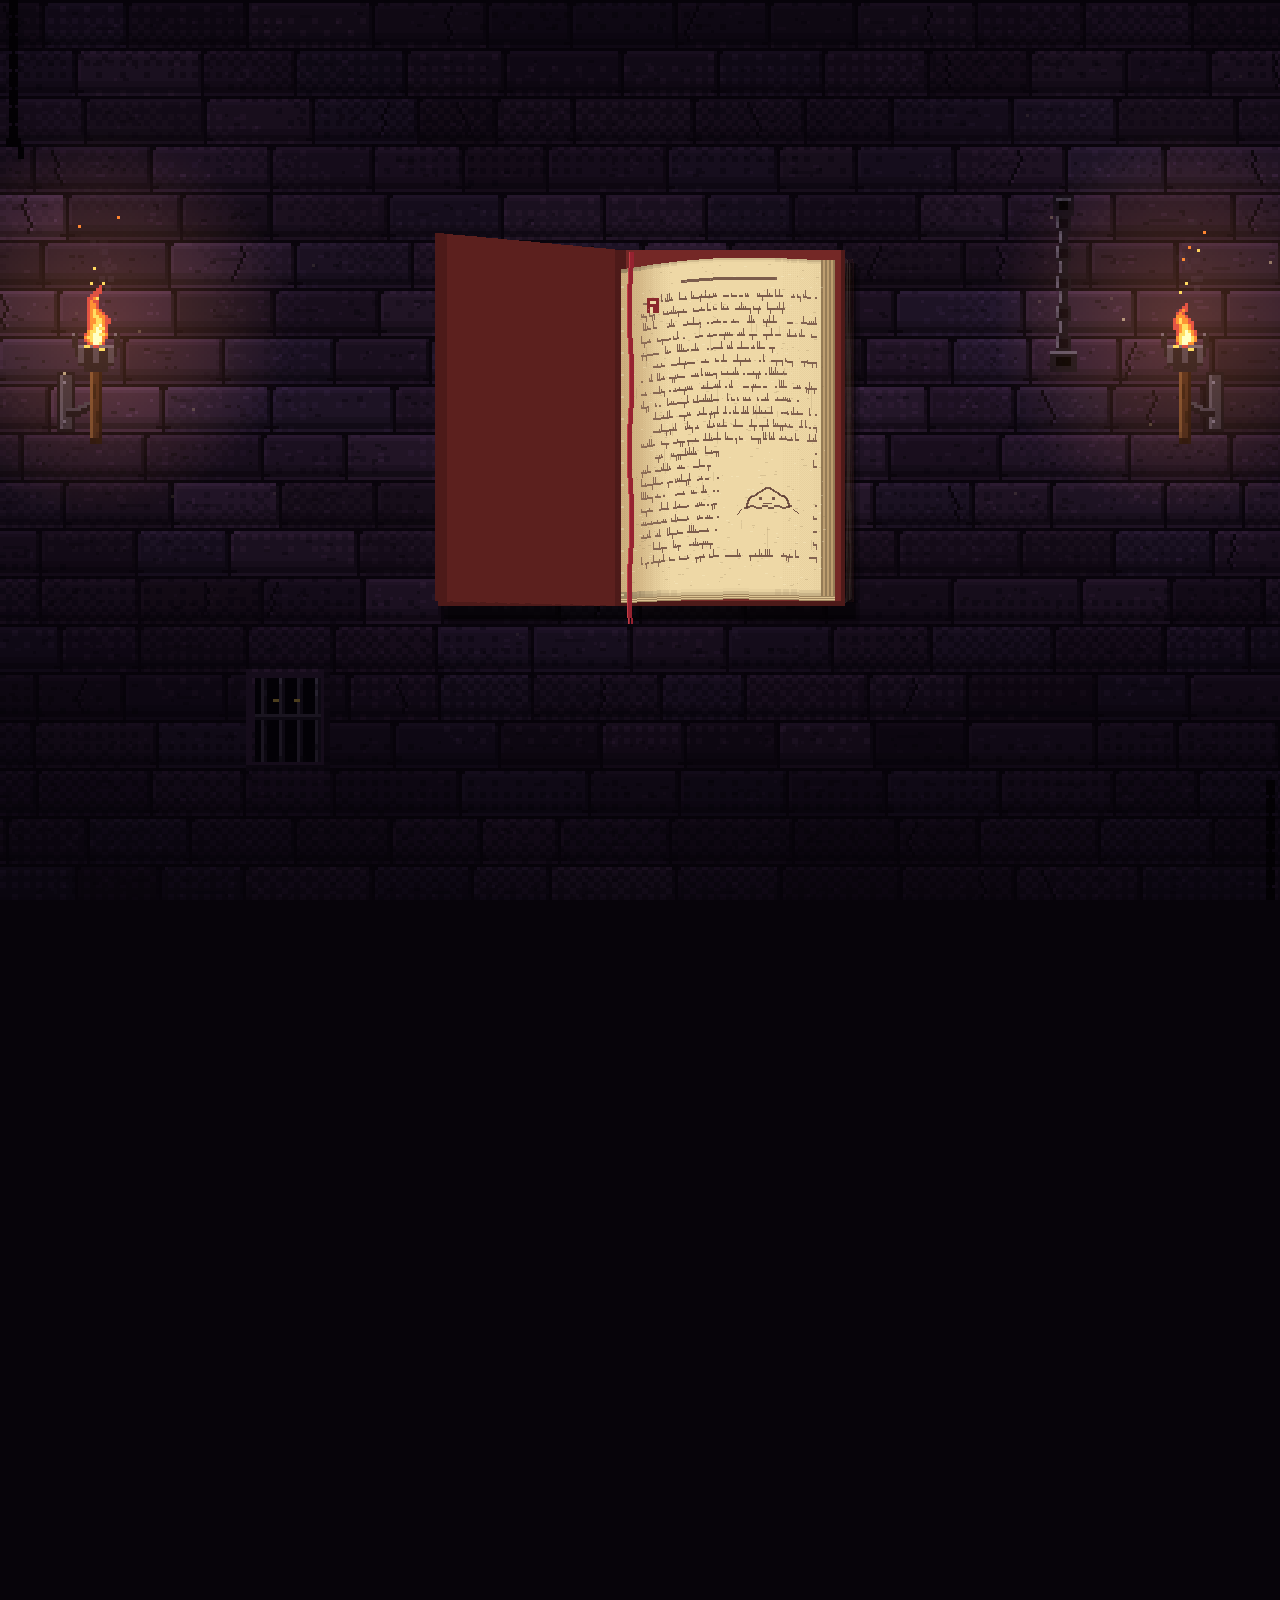
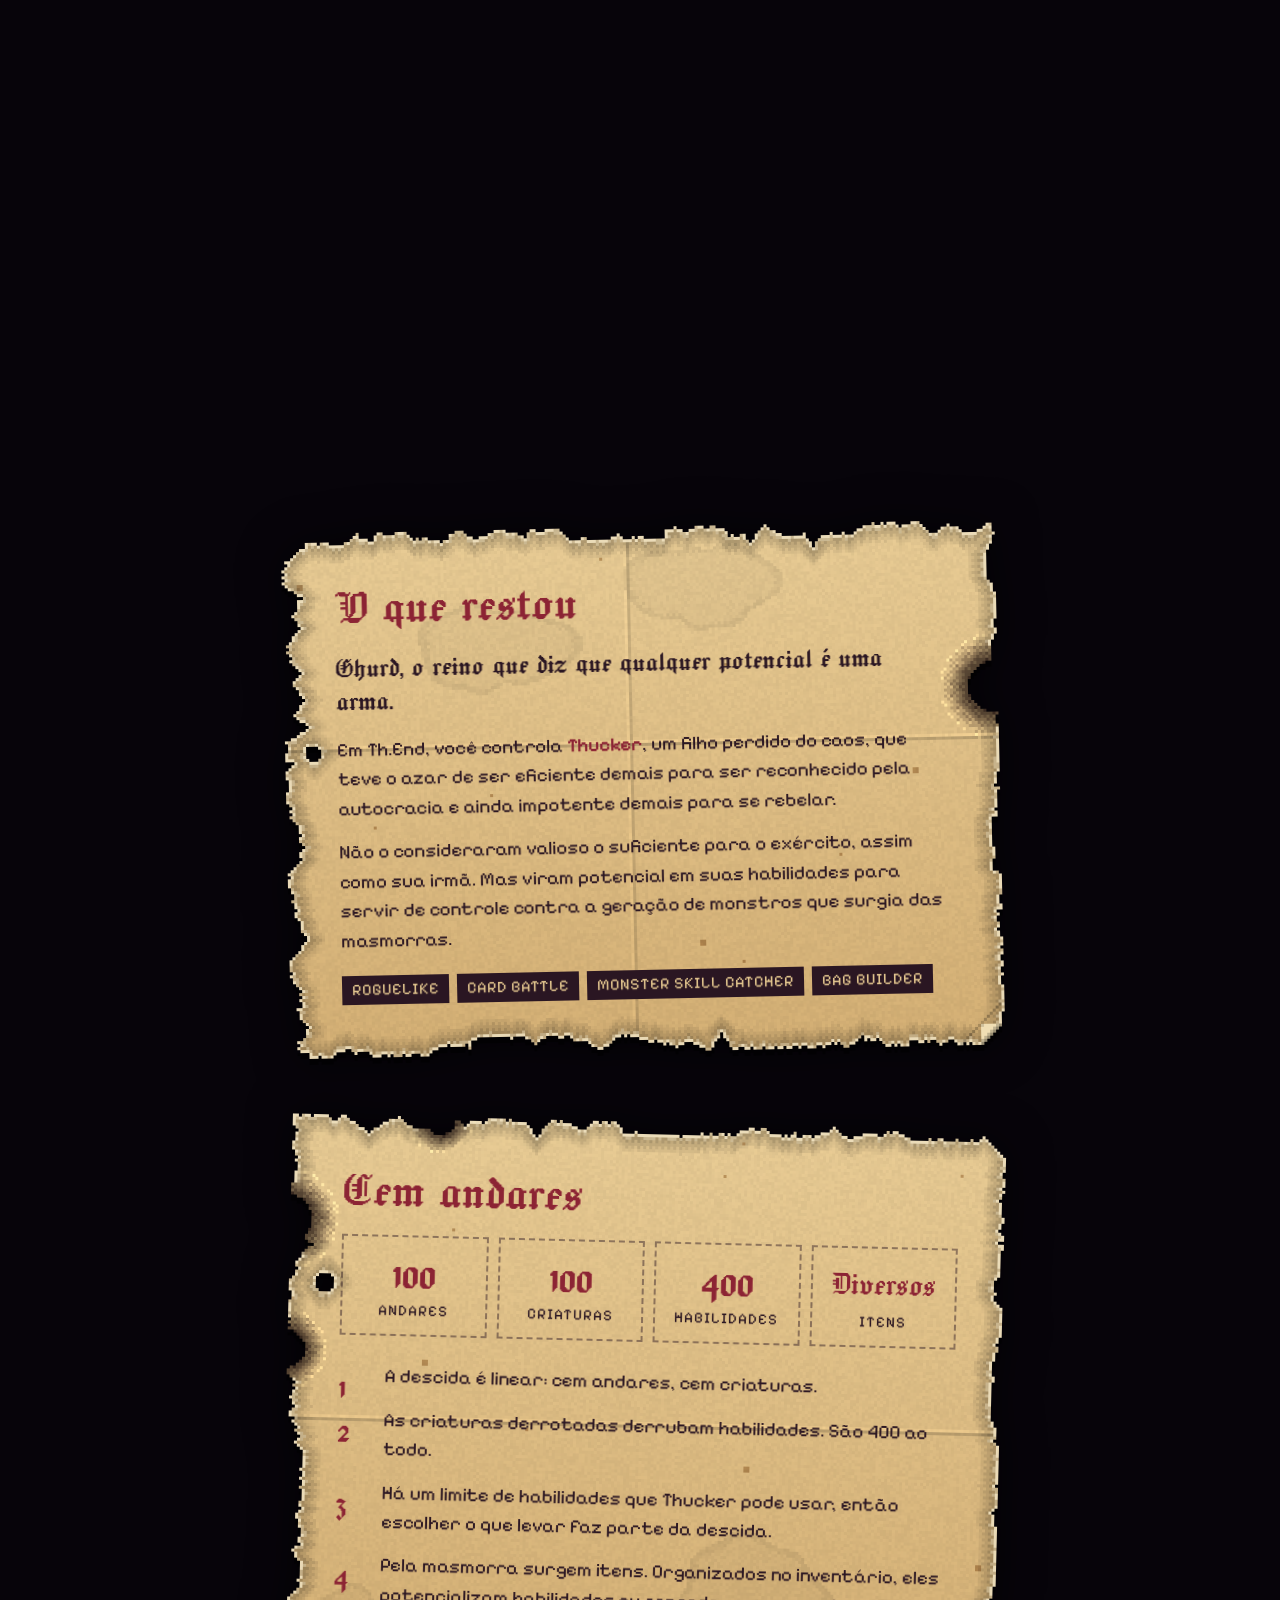
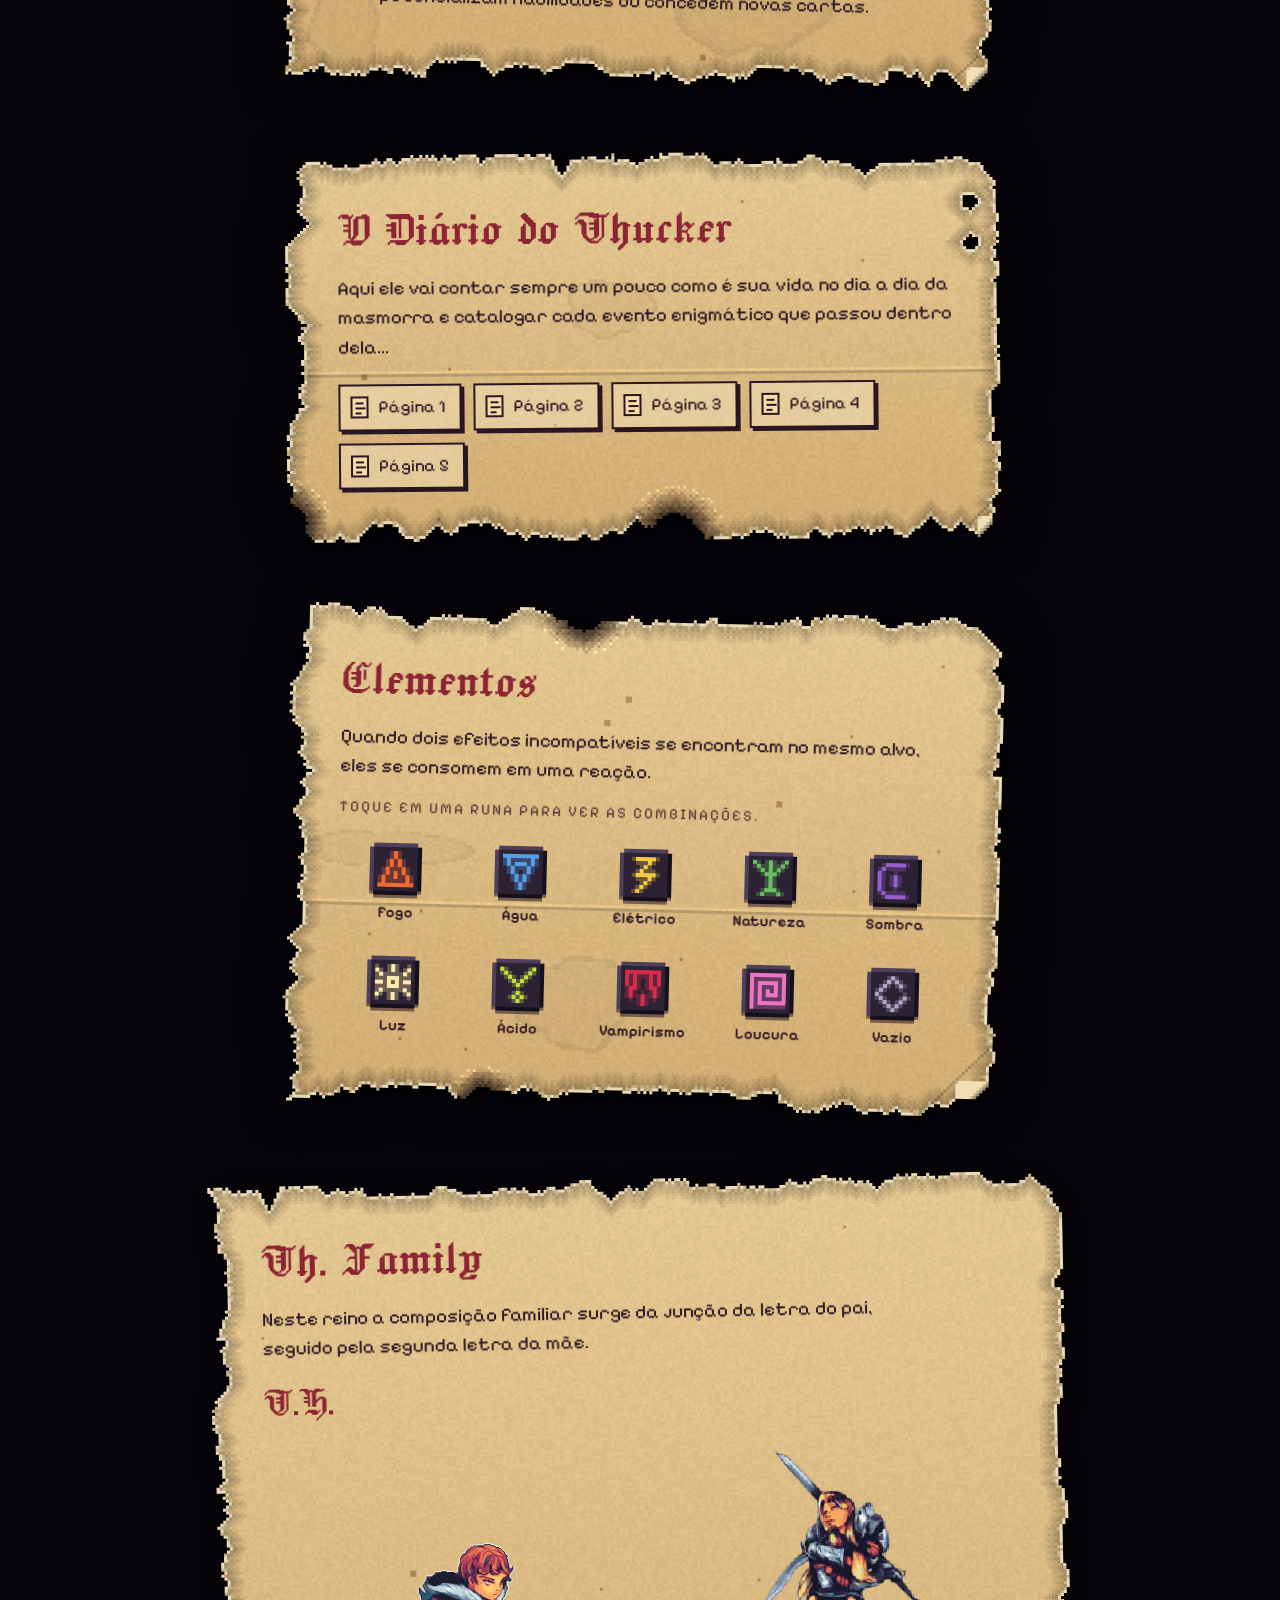
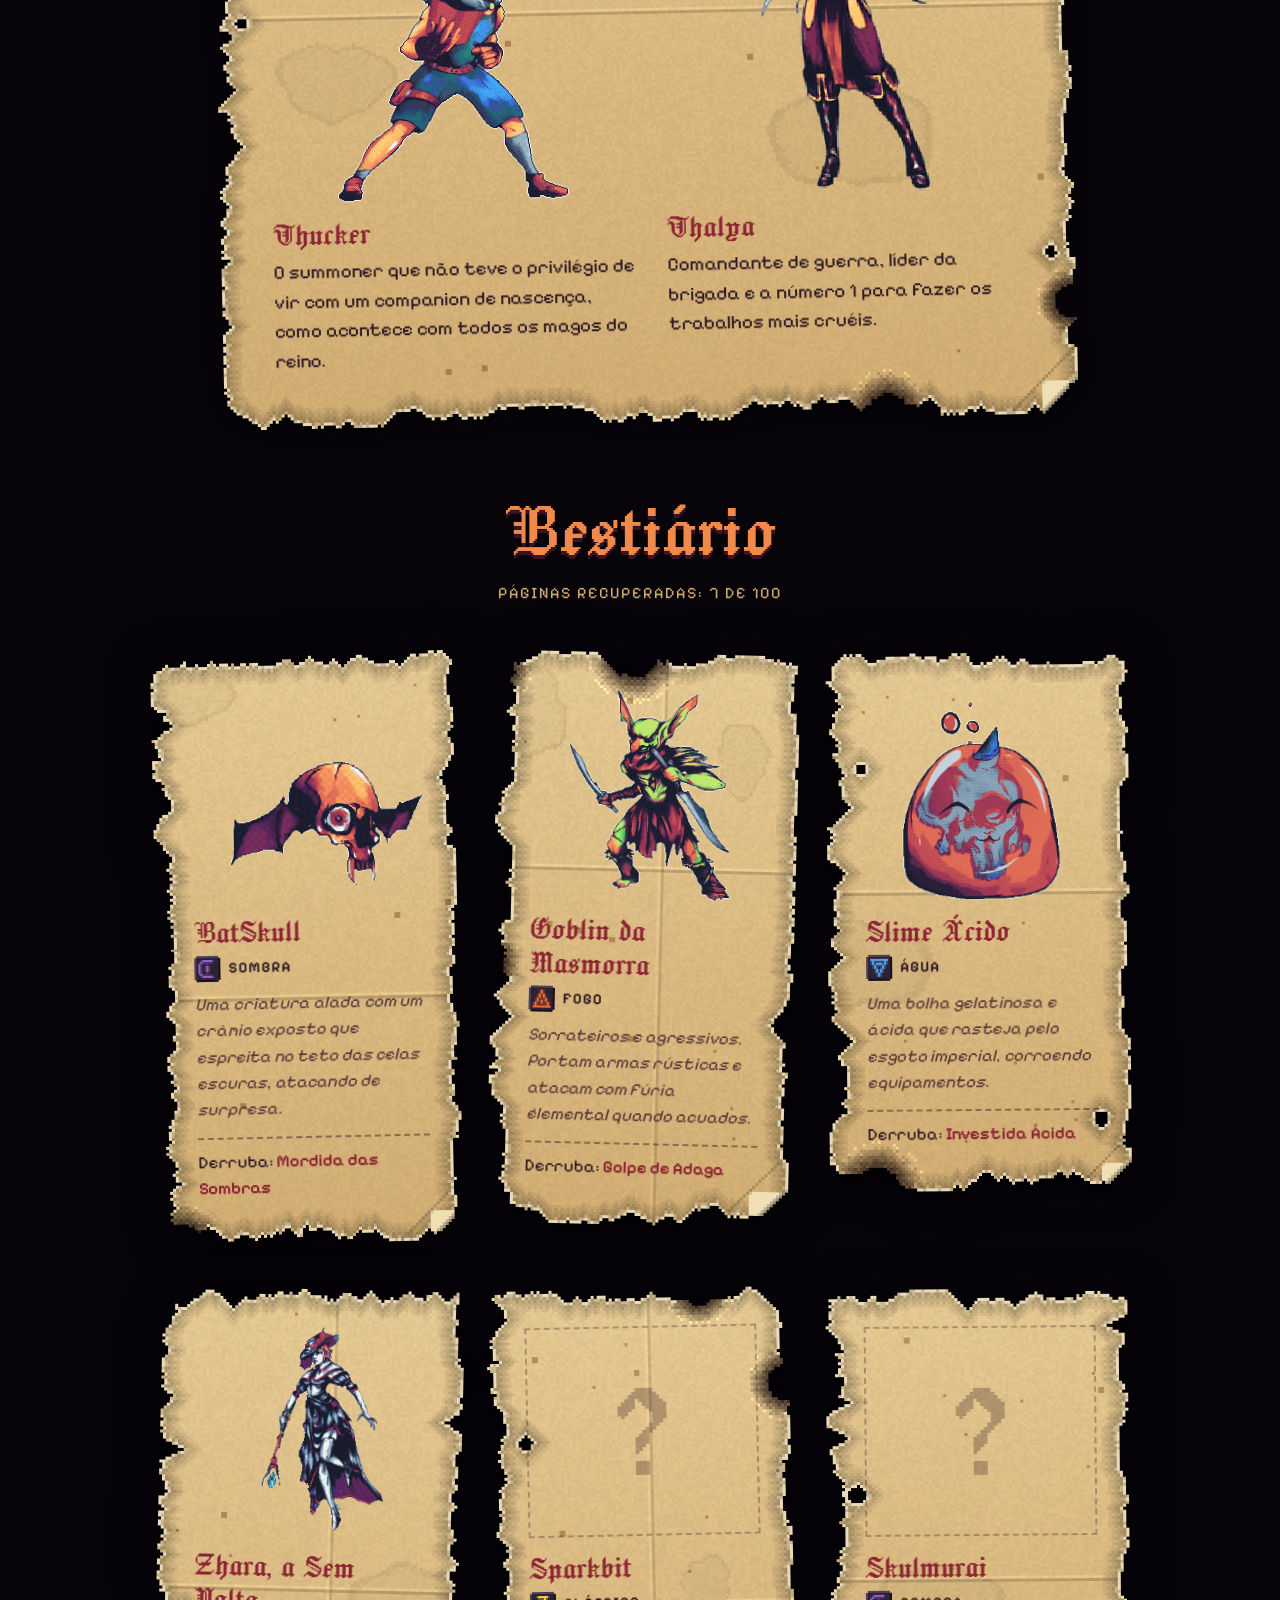
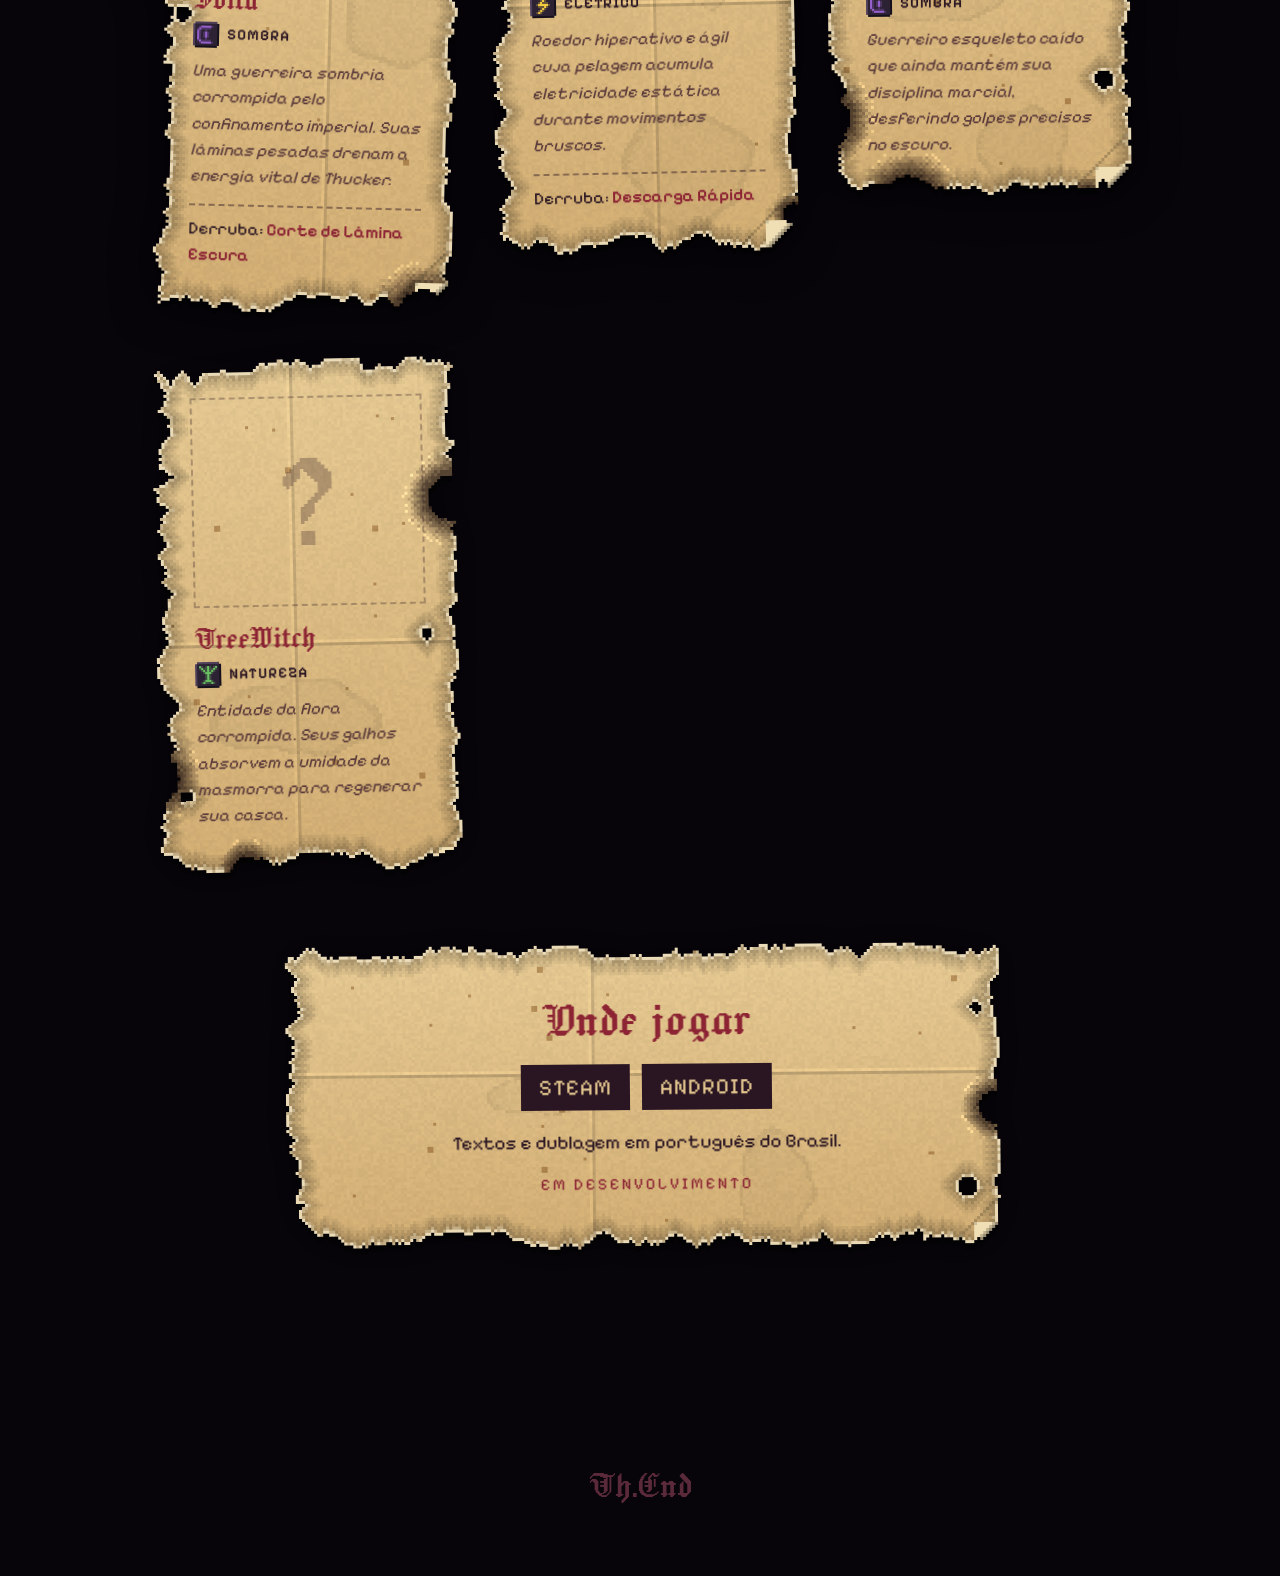
<file: gdd/index.html>
<!doctype html>
<html lang="pt-BR">
<head>
  <meta charset="utf-8">
  <meta name="viewport" content="width=device-width,initial-scale=1,viewport-fit=cover">
  <title>Th.End</title>
  <link rel="stylesheet" href="https://fonts.googleapis.com/css2?family=Jacquard+24&family=Pixelify+Sans:wght@400;600&display=swap">
  <link rel="stylesheet" href="css/style.css">
  <style>
    :root { color-scheme: dark; box-sizing: border-box; }
    body { margin: 0; padding: 0; background: #07040a; }
    img { max-width: 100%; }
    [hidden]:not([hidden=until-found i]) { display: none !important; }
  </style>
</head>
<body>
  <canvas id="scene" aria-hidden="true"></canvas>

  <section id="intro" aria-label="Th.End">
    <div class="stage">
      <canvas id="book" role="img" aria-label="O livro vermelho de Thucker se abre e se transforma na logo de Th.End"></canvas>
      <p class="hint" aria-hidden="true">role para ler</p>
    </div>
  </section>

  <main id="leitura">

    <article class="sheet">
      <div class="page">
        <h2>O que restou</h2>
        <p class="lead">Ghurd, o reino que diz que qualquer potencial é uma arma.</p>
        <p>Em Th.End, você controla <strong>Thucker</strong>, um filho perdido do caos, que teve o azar de ser eficiente demais para ser reconhecido pela autocracia e ainda impotente demais para se rebelar.</p>
        <p>Não o consideraram valioso o suficiente para o exército, assim como sua irmã. Mas viram potencial em suas habilidades para servir de controle contra a geração de monstros que surgia das masmorras.</p>
        <ul class="tags">
          <li>Roguelike</li><li>Card battle</li><li>Monster skill catcher</li><li>Bag builder</li>
        </ul>
      </div>
    </article>

    <article class="sheet">
      <div class="page">
        <h2>Cem andares</h2>
        <ul class="stats">
          <li><b>100</b> Andares</li>
          <li><b>100</b> Criaturas</li>
          <li><b>400</b> Habilidades</li>
          <li><b>Diversos</b> Itens</li>
        </ul>
        <ol class="notes">
          <li>A descida é linear: cem andares, cem criaturas.</li>
          <li>As criaturas derrotadas derrubam habilidades. São 400 ao todo.</li>
          <li>Há um limite de habilidades que Thucker pode usar, então escolher o que levar faz parte da descida.</li>
          <li>Pela masmorra surgem itens. Organizados no inventário, eles potencializam habilidades ou concedem novas cartas.</li>
        </ol>
      </div>
    </article>

    <article class="sheet">
      <div class="page">
        <h2>O Diário do Thucker</h2>
        <p>Aqui ele vai contar sempre um pouco como é sua vida no dia a dia da masmorra e catalogar cada evento enigmático que passou dentro dela...</p>
        <ul class="diary-index" id="diario-indice" aria-label="Páginas do diário"></ul>
      </div>
    </article>

    <article class="sheet">
      <div class="page">
        <h2>Elementos</h2>
        <p>Quando dois efeitos incompatíveis se encontram no mesmo alvo, eles se consomem em uma reação.</p>
        <p class="rune-hint">Toque em uma runa para ver as combinações.</p>
        <ul class="elements" id="elementos" aria-label="Elementos"></ul>
        <div class="combos" id="combinacoes" aria-live="polite" hidden></div>
      </div>
    </article>

    <article class="sheet wide">
      <div class="page">
        <h2>Th. Family</h2>
        <p>Neste reino a composição familiar surge da junção da letra do pai, seguido pela segunda letra da mãe.</p>
        <p class="lead family-mark">T.H.</p>
        <div class="cast">
          <figure>
            <div class="portrait"><img src="assets/sprites/thucker-idle.gif" alt="Thucker segurando o livro vermelho" width="231" height="259"></div>
            <figcaption>
              <h3>Thucker</h3>
              <p>O summoner que não teve o privilégio de vir com um companion de nascença, como acontece com todos os magos do reino.</p>
            </figcaption>
          </figure>
          <figure>
            <div class="portrait"><div class="sheet-anim thallya" role="img" aria-label="Thalya em guarda"></div></div>
            <figcaption>
              <h3>Thalya</h3>
              <p>Comandante de guerra, líder da brigada e a número 1 para fazer os trabalhos mais cruéis.</p>
            </figcaption>
          </figure>
        </div>
      </div>
    </article>

    <header class="chapter">
      <h2>Bestiário</h2>
      <p>Páginas recuperadas: 7 de 100</p>
    </header>

    <div class="bestiary">
      <article class="sheet small">
        <div class="page">
          <div class="creature"><img src="assets/sprites/batskull-idle.gif" alt="BatSkull" loading="lazy"></div>
          <h3>BatSkull</h3>
          <span class="el" data-el="sombra">Sombra</span>
          <p class="quote">Uma criatura alada com um crânio exposto que espreita no teto das celas escuras, atacando de surpresa.</p>
          <p class="drop">Derruba: <strong>Mordida das Sombras</strong></p>
        </div>
      </article>
      <article class="sheet small">
        <div class="page">
          <div class="creature"><img src="assets/sprites/goblin-idle.gif" alt="Goblin da Masmorra" loading="lazy"></div>
          <h3>Goblin da Masmorra</h3>
          <span class="el" data-el="fogo">Fogo</span>
          <p class="quote">Sorrateiros e agressivos. Portam armas rústicas e atacam com fúria elemental quando acuados.</p>
          <p class="drop">Derruba: <strong>Golpe de Adaga</strong></p>
        </div>
      </article>
      <article class="sheet small">
        <div class="page">
          <div class="creature"><img src="assets/sprites/slime-idle.gif" alt="Slime Ácido" loading="lazy"></div>
          <h3>Slime Ácido</h3>
          <span class="el" data-el="agua">Água</span>
          <p class="quote">Uma bolha gelatinosa e ácida que rasteja pelo esgoto imperial, corroendo equipamentos.</p>
          <p class="drop">Derruba: <strong>Investida Ácida</strong></p>
        </div>
      </article>
      <article class="sheet small">
        <div class="page">
          <div class="creature"><img src="assets/sprites/zhara-idle.gif" alt="Zhara, a Sem Volta" loading="lazy"></div>
          <h3>Zhara, a Sem Volta</h3>
          <span class="el" data-el="sombra">Sombra</span>
          <p class="quote">Uma guerreira sombria corrompida pelo confinamento imperial. Suas lâminas pesadas drenam a energia vital de Thucker.</p>
          <p class="drop">Derruba: <strong>Corte de Lâmina Escura</strong></p>
        </div>
      </article>
      <article class="sheet small">
        <div class="page">
          <div class="creature unknown" aria-hidden="true">?</div>
          <h3>Sparkbit</h3>
          <span class="el" data-el="eletrico">Elétrico</span>
          <p class="quote">Roedor hiperativo e ágil cuja pelagem acumula eletricidade estática durante movimentos bruscos.</p>
          <p class="drop">Derruba: <strong>Descarga Rápida</strong></p>
        </div>
      </article>
      <article class="sheet small">
        <div class="page">
          <div class="creature unknown" aria-hidden="true">?</div>
          <h3>Skulmurai</h3>
          <span class="el" data-el="sombra">Sombra</span>
          <p class="quote">Guerreiro esqueleto caído que ainda mantém sua disciplina marcial, desferindo golpes precisos no escuro.</p>
        </div>
      </article>
      <article class="sheet small">
        <div class="page">
          <div class="creature unknown" aria-hidden="true">?</div>
          <h3>TreeWitch</h3>
          <span class="el" data-el="natureza">Natureza</span>
          <p class="quote">Entidade da flora corrompida. Seus galhos absorvem a umidade da masmorra para regenerar sua casca.</p>
        </div>
      </article>
    </div>

    <article class="sheet">
      <div class="page center">
        <h2>Onde jogar</h2>
        <ul class="platforms"><li>Steam</li><li>Android</li></ul>
        <p>Textos e dublagem em português do Brasil.</p>
        <p class="status">Em desenvolvimento</p>
      </div>
    </article>

  </main>

  <footer>Th.End</footer>

  <div class="reader" id="leitor" hidden role="dialog" aria-modal="true" aria-labelledby="leitor-titulo">
    <div class="sheet in">
      <div class="page">
        <button class="reader-close" type="button" aria-label="Fechar página">×</button>
        <h2 id="leitor-titulo"></h2>
        <div id="leitor-corpo"></div>
        <nav class="reader-nav">
          <button type="button" id="leitor-ant">◀ Anterior</button>
          <button type="button" id="leitor-prox">Próxima ▶</button>
        </nav>
      </div>
    </div>
  </div>

  <script src="js/scene.js"></script>
  <script src="js/intro.js"></script>
  <script src="js/pages.js"></script>
  <script src="js/diario.js"></script>
  <script src="js/elements.js"></script>

</body>
</html>
</file>
<file: gdd/css/style.css>
:root {
  --void: #07040a;
  --paper: #e2c58e;
  --paper-dark: #cfa970;
  --ink: #2a1622;
  --ink-soft: #5a3a3a;
  --blood: #8c2434;
  --ember: #f08a4a;
  --cream: #f6dca6;
  --title: 'Jacquard 24', 'Old English Text MT', Georgia, serif;
  --text: 'Pixelify Sans', 'Trebuchet MS', sans-serif;
}

* { box-sizing: border-box; }
html { background: var(--void); }
body {
  margin: 0;
  color: var(--cream);
  font-family: var(--text);
  font-size: 19px;
  line-height: 1.55;
  overflow-x: hidden;
}

#scene {
  position: fixed; top: 0; left: 0; z-index: 0;
  image-rendering: pixelated;
  pointer-events: none;
}

/* ---------- Abertura ---------- */
#intro { position: relative; z-index: 1; height: 230vh; }
.stage {
  position: sticky; top: 0;
  height: 100vh; height: 100svh;
  overflow: hidden;
}
#book { position: absolute; top: 0; left: 0; display: block; }
.hint {
  position: absolute; left: 0; right: 0; bottom: 4vh;
  margin: 0; text-align: center;
  font-size: 18px; letter-spacing: 3px; text-transform: uppercase;
  color: var(--ember);
  opacity: 0; transition: opacity .6s;
  animation: bob 1.6s steps(4) infinite;
}
.hint.on { opacity: .85; }
@keyframes bob { 50% { transform: translateY(6px); } }

/* ---------- Páginas rasgadas ---------- */
main {
  position: relative; z-index: 1;
  width: min(100% - 32px, 720px);
  margin: 0 auto;
  padding: 6vh 0 12vh;
}
.sheet {
  --r: -1.2deg; --fx: -60px; --fr: -9deg;
  margin: 0 0 64px;
  filter: drop-shadow(0 6px 0 rgba(0, 0, 0, .55)) drop-shadow(0 0 22px rgba(0, 0, 0, .6));
  opacity: 0;
  transform: translate(var(--fx), 70px) rotate(var(--fr));
  transition: transform .9s cubic-bezier(.2, .8, .2, 1), opacity .5s;
}
.sheet:nth-of-type(even) { --r: 1.4deg; --fx: 60px; --fr: 8deg; }
.sheet:nth-of-type(3n) { --r: -.5deg; }
.sheet.in { opacity: 1; transform: rotate(var(--r)); }
.sheet.wide { width: min(100vw - 32px, 860px); margin-left: 50%; translate: -50% 0; }

.page {
  position: relative; z-index: 0;
  padding: 50px 46px 56px 58px;
  color: var(--ink);
}
.paper {
  position: absolute; inset: 0; width: 100%; height: 100%; z-index: -1;
  image-rendering: pixelated; pointer-events: none;
}
.page.center { text-align: center; }

h2, h3 { font-family: var(--title); font-weight: 400; line-height: 1; margin: 0; }
.page h2 { font-size: 54px; color: var(--blood); margin-bottom: 18px; }
.page h3 { font-size: 34px; color: var(--blood); margin-bottom: 6px; }
.page p { margin: 0 0 14px; max-width: 60ch; }
.page.center p { margin-inline: auto; }
.page p:last-child { margin-bottom: 0; }
.page strong { color: var(--blood); font-weight: 600; }

ul, ol, dl { margin: 0; padding: 0; list-style: none; }

.tags { display: flex; flex-wrap: wrap; gap: 8px; margin-top: 20px; }
.tags li, .platforms li {
  padding: 2px 10px; font-size: 16px; text-transform: uppercase; letter-spacing: 1px;
  color: var(--paper); background: var(--ink);
}

.notes { counter-reset: n; }
.notes li { counter-increment: n; position: relative; padding-left: 46px; margin-bottom: 14px; }
.notes li::before {
  content: counter(n); position: absolute; left: 0; top: -6px;
  font-family: var(--title); font-size: 40px; color: var(--blood);
}

.elements { display: flex; flex-wrap: wrap; gap: 8px 18px; margin-bottom: 18px; }
.elements li, .el { display: inline-flex; align-items: center; gap: 8px; font-weight: 600; }
.elements li::before, .el::before { content: ''; width: 12px; height: 12px; background: var(--c, var(--ink)); box-shadow: 0 0 0 2px var(--ink); }
[data-el="fogo"] { --c: #e2542c; }
[data-el="agua"] { --c: #3f86c8; }
[data-el="eletrico"] { --c: #e8b830; }
[data-el="grama"] { --c: #4c9a4a; }
[data-el="sombra"] { --c: #6a3a8c; }
[data-el="luz"] { --c: #fff3d2; }

.reactions { display: grid; grid-template-columns: repeat(2, 1fr); gap: 10px 24px; margin-top: 6px; }
.reactions div { border-top: 2px dashed rgba(42, 22, 34, .45); padding-top: 8px; }
.reactions dt { font-family: var(--title); font-size: 30px; color: var(--blood); line-height: 1; }
.reactions dd { margin: 0; font-size: 17px; color: var(--ink-soft); }

.cast { display: grid; grid-template-columns: repeat(2, 1fr); gap: 32px; }
.cast figure { margin: 0; }
.portrait { height: 352px; display: flex; align-items: flex-end; justify-content: center; margin-bottom: 14px; }
.portrait img { image-rendering: pixelated; display: block; }
.sheet-anim.thallya {
  width: 174px; height: 348px;   /* quadro original de 129 x 258, ampliado 1,35x */
  background: url(../assets/sprites/thallya-idle.png) 0 0 / 1044px 2088px no-repeat;
  image-rendering: pixelated;
  animation: sx .6s steps(6) infinite, sy 3.6s steps(6) infinite;
}
@keyframes sx { to { background-position-x: -1044px; } }
@keyframes sy { to { background-position-y: -2088px; } }

/* ---------- Bestiário ---------- */
.chapter { text-align: center; margin: 40px 0 44px; }
.chapter h2 { font-size: 84px; color: var(--ember); text-shadow: 0 4px 0 #3a1424; }
.chapter p { margin: 8px 0 0; letter-spacing: 2px; text-transform: uppercase; font-size: 16px; color: var(--paper-dark); }

.bestiary {
  width: min(100vw - 32px, 980px); margin-left: 50%; translate: -50% 0;
  display: grid; grid-template-columns: repeat(auto-fill, minmax(280px, 1fr)); gap: 12px 28px;
  margin-bottom: 40px;
}
.sheet.small { margin-bottom: 28px; }
.sheet.small .page { padding: 40px 32px 46px 44px; font-size: 17px; }
.creature { height: 210px; display: flex; align-items: flex-end; justify-content: center; margin-bottom: 14px; }
.creature img { max-height: 100%; max-width: 100%; width: auto; height: auto; }
.creature.unknown {
  align-items: center; font-family: var(--title); font-size: 150px; line-height: 1;
  color: rgba(42, 22, 34, .28);
  border: 2px dashed rgba(42, 22, 34, .3);
}
.el { font-size: 15px; text-transform: uppercase; letter-spacing: 1px; margin-bottom: 10px; }
.quote { font-style: italic; color: var(--ink-soft); }
.drop { border-top: 2px dashed rgba(42, 22, 34, .45); padding-top: 10px; }

.platforms { display: flex; justify-content: center; gap: 12px; margin-bottom: 18px; }
.platforms li { font-size: 22px; padding: 6px 18px; }
.status { text-transform: uppercase; letter-spacing: 3px; font-size: 16px; color: var(--blood); }

footer {
  position: relative; z-index: 1; text-align: center; padding: 30px 16px 60px;
  font-family: var(--title); font-size: 40px; color: #5a2a3a;
}

@media (max-width: 640px) {
  body { font-size: 17px; }
  .page { padding: 42px 28px 48px 40px; }
  .page h2 { font-size: 44px; }
  .chapter h2 { font-size: 60px; }
  .cast, .reactions { grid-template-columns: 1fr; }
}

@media (prefers-reduced-motion: reduce) {
  .sheet { transition: none; opacity: 1; transform: rotate(var(--r)); }
  .hint, .sheet-anim.thallya { animation: none; }
}

.page .lead { font-family: var(--title); font-size: 30px; line-height: 1.1; color: var(--ink); margin-bottom: 18px; }

.stats { display: grid; grid-template-columns: repeat(4, 1fr); gap: 10px; margin: 4px 0 26px; text-align: center; }
.stats li { padding: 10px 4px 12px; border: 2px dashed rgba(42, 22, 34, .45); font-size: 15px; text-transform: uppercase; letter-spacing: 1px; }
.stats b { display: block; font-family: var(--title); font-weight: 400; font-size: 52px; line-height: 1; color: var(--blood); text-transform: none; letter-spacing: 0; }
.stats li:last-child b { font-size: 34px; line-height: 52px; }
@media (max-width: 640px) { .stats { grid-template-columns: repeat(2, 1fr); } }

/* ---------- Diário: índice de páginas e leitor ---------- */
.diary-index { display: flex; flex-wrap: wrap; gap: 12px; margin-top: 22px; }
.diary-index button, .reader-nav button {
  font: inherit; font-size: 17px; color: var(--ink); cursor: pointer;
  display: inline-flex; align-items: center; gap: 10px;
  padding: 8px 14px 8px 10px; background: rgba(255, 245, 215, .35);
  border: 2px solid var(--ink); box-shadow: 3px 3px 0 var(--ink);
}
.diary-index button:hover, .reader-nav button:hover:not(:disabled) { background: var(--ink); color: var(--paper); }
.diary-index button:active, .reader-nav button:active:not(:disabled) { transform: translate(3px, 3px); box-shadow: none; }
.diary-index button:focus-visible, .reader-nav button:focus-visible, .reader-close:focus-visible { outline: 3px solid var(--blood); outline-offset: 3px; }
.leaf-icon {
  width: 18px; height: 22px; flex: none; background: var(--cream); border: 2px solid var(--ink);
  background-image: linear-gradient(var(--ink), var(--ink)), linear-gradient(var(--ink), var(--ink)), linear-gradient(var(--ink), var(--ink));
  background-size: 8px 2px, 10px 2px, 6px 2px; background-position: 3px 4px, 3px 9px, 3px 14px; background-repeat: no-repeat;
}
.diary-index button:hover .leaf-icon { border-color: var(--paper); }

body.reading { overflow: hidden; }
.reader {
  position: fixed; inset: 0; z-index: 50; overflow-y: auto;
  display: grid; place-items: center; padding: 40px 16px;
  background: rgba(5, 2, 8, .86);
}
.reader[hidden] { display: none; }
.reader .sheet { --r: -1deg; width: min(100%, 640px); margin: 0; }
.reader .page { min-height: 420px; padding-top: 58px; }
.reader-close {
  position: absolute; top: 26px; right: 30px; width: 36px; height: 36px;
  font: inherit; font-size: 26px; line-height: 1; color: var(--ink); cursor: pointer;
  background: none; border: 2px solid var(--ink);
}
.reader-close:hover { background: var(--ink); color: var(--paper); }
.reader-art { display: block; max-width: 100%; height: auto; margin: 0 auto 18px; }
.reader-empty { font-style: italic; color: var(--ink-soft); }
.reader-nav { display: flex; justify-content: space-between; gap: 12px; margin-top: 28px; }
.reader-nav button:disabled { opacity: .35; cursor: default; box-shadow: none; }

.reader .page h3 { margin: -8px 0 16px; }
#leitor-corpo p { white-space: pre-line; }
.reader-pixel { display: flex; flex-wrap: wrap; justify-content: center; align-items: flex-end; gap: 14px 22px; margin: 4px 0 22px; }
.pixel-art { image-rendering: pixelated; max-width: 100%; height: auto; }

.page .family-mark { font-size: 44px; color: var(--blood); margin-bottom: 26px; }

/* runas dos elementos e painel de combinações */
.el-icon { image-rendering: pixelated; flex: none; }
.has-icon::before { display: none !important; }
.rune-hint { font-size: 15px; text-transform: uppercase; letter-spacing: 2px; color: var(--ink-soft); }
.elements { display: grid; grid-template-columns: repeat(5, 1fr); gap: 14px 8px; margin: 6px 0 4px; }
.rune-btn {
  width: 100%; padding: 8px 2px 6px; font: inherit; font-size: 15px; font-weight: 600; color: var(--ink); cursor: pointer;
  display: flex; flex-direction: column; align-items: center; gap: 6px;
  background: none; border: 2px solid transparent;
}
.rune-btn .el-icon { filter: drop-shadow(0 3px 0 rgba(42, 22, 34, .55)); transition: transform .12s steps(2); }
.rune-btn:hover .el-icon { transform: translateY(-3px); }
.rune-btn[aria-pressed="true"] { border: 2px dashed var(--blood); background: rgba(255, 245, 215, .35); }
.rune-btn[aria-pressed="true"] .el-icon { transform: translateY(-3px); }
.rune-btn:focus-visible { outline: 3px solid var(--blood); outline-offset: 2px; }
.combos { margin-top: 20px; border-top: 2px dashed rgba(42, 22, 34, .45); padding-top: 18px; }
.combos h3 { margin-bottom: 14px; }
.combo-list { display: grid; grid-template-columns: repeat(2, 1fr); gap: 14px 22px; }
.combo-list li { display: flex; gap: 12px; align-items: flex-start; }
.combo-pair { display: inline-flex; align-items: center; gap: 4px; flex: none; font-weight: 600; color: var(--ink-soft); padding-top: 2px; }
.combo-text { display: flex; flex-direction: column; font-size: 16px; line-height: 1.35; color: var(--ink-soft); }
.combo-text strong { font-family: var(--title); font-weight: 400; font-size: 27px; line-height: 1; color: var(--blood); }
.combo-text small { font-size: 13px; text-transform: uppercase; letter-spacing: 1px; margin: 2px 0 3px; }
@media (max-width: 640px) { .elements { grid-template-columns: repeat(3, 1fr); } .combo-list { grid-template-columns: 1fr; } }
#elementos li { display: block; }
#elementos li::before { display: none; }
</file>
